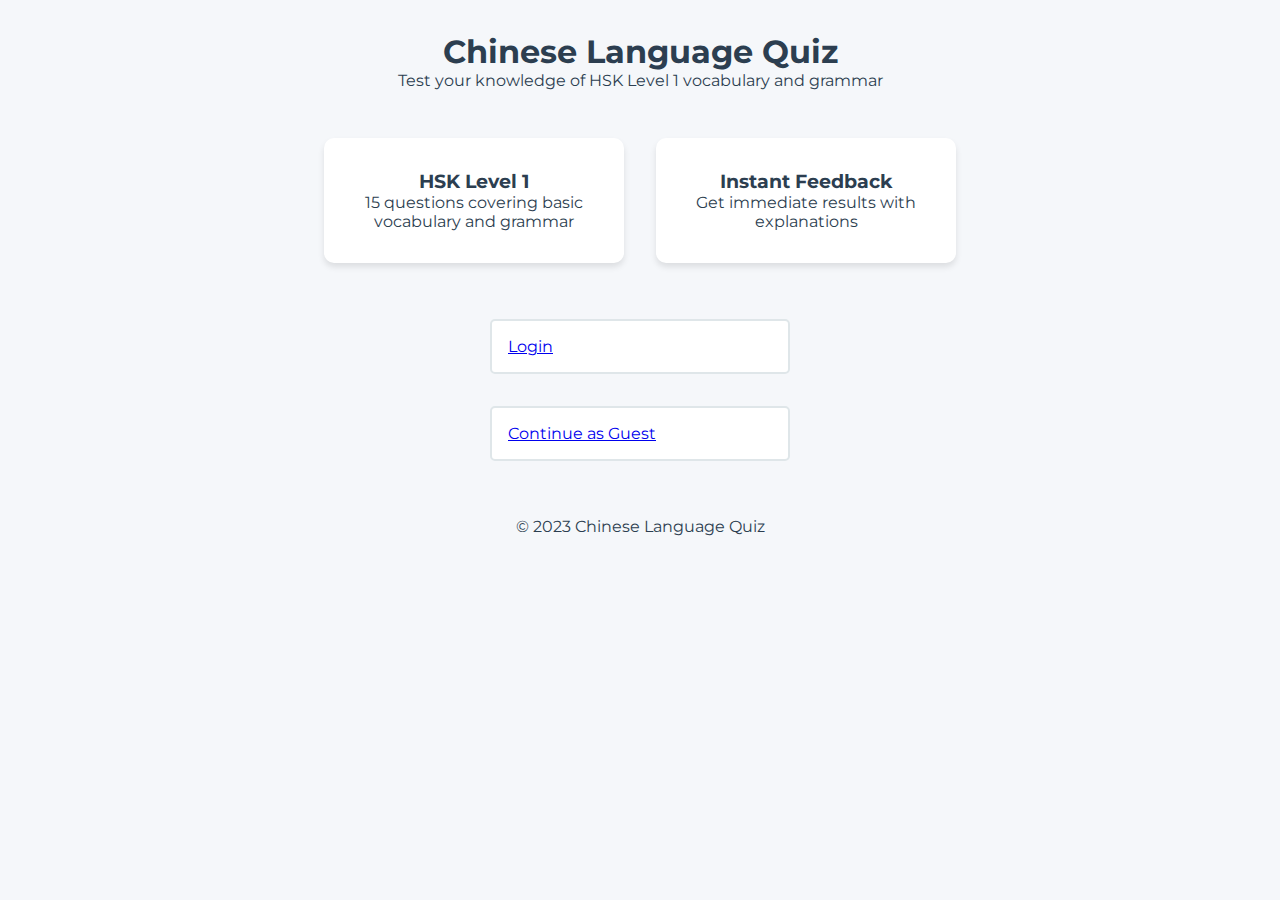
<file: chinese quiz/index.html>
<!DOCTYPE html>
<html lang="en">
<head>
  <meta charset="UTF-8">
  <meta name="viewport" content="width=device-width, initial-scale=1.0">
  <title>Chinese Language Quiz</title>
  <link rel="stylesheet" href="styles.css">
  <link href="https://fonts.googleapis.com/css2?family=Montserrat:wght@400;700&display=swap" rel="stylesheet">
</head>
<body>
  <div class="container home-container">
    <header>
      <h1>Chinese Language Quiz</h1>
      <p>Test your knowledge of HSK Level 1 vocabulary and grammar</p>
    </header>
    
    <main class="home-main">
      <div class="features">
        <div class="feature-card">
          <h3>HSK Level 1</h3>
          <p>15 questions covering basic vocabulary and grammar</p>
        </div>
        <div class="feature-card">
          <h3>Instant Feedback</h3>
          <p>Get immediate results with explanations</p>
        </div>
      </div>
      
      <div class="auth-buttons">
        <a href="login.html" class="btn login-btn">Login</a>
        <a href="quiz.html" class="btn guest-btn">Continue as Guest</a>
      </div>
    </main>
    
    <footer>
      <p>© 2023 Chinese Language Quiz</p>
    </footer>
  </div>
</body>
</html>
</file>
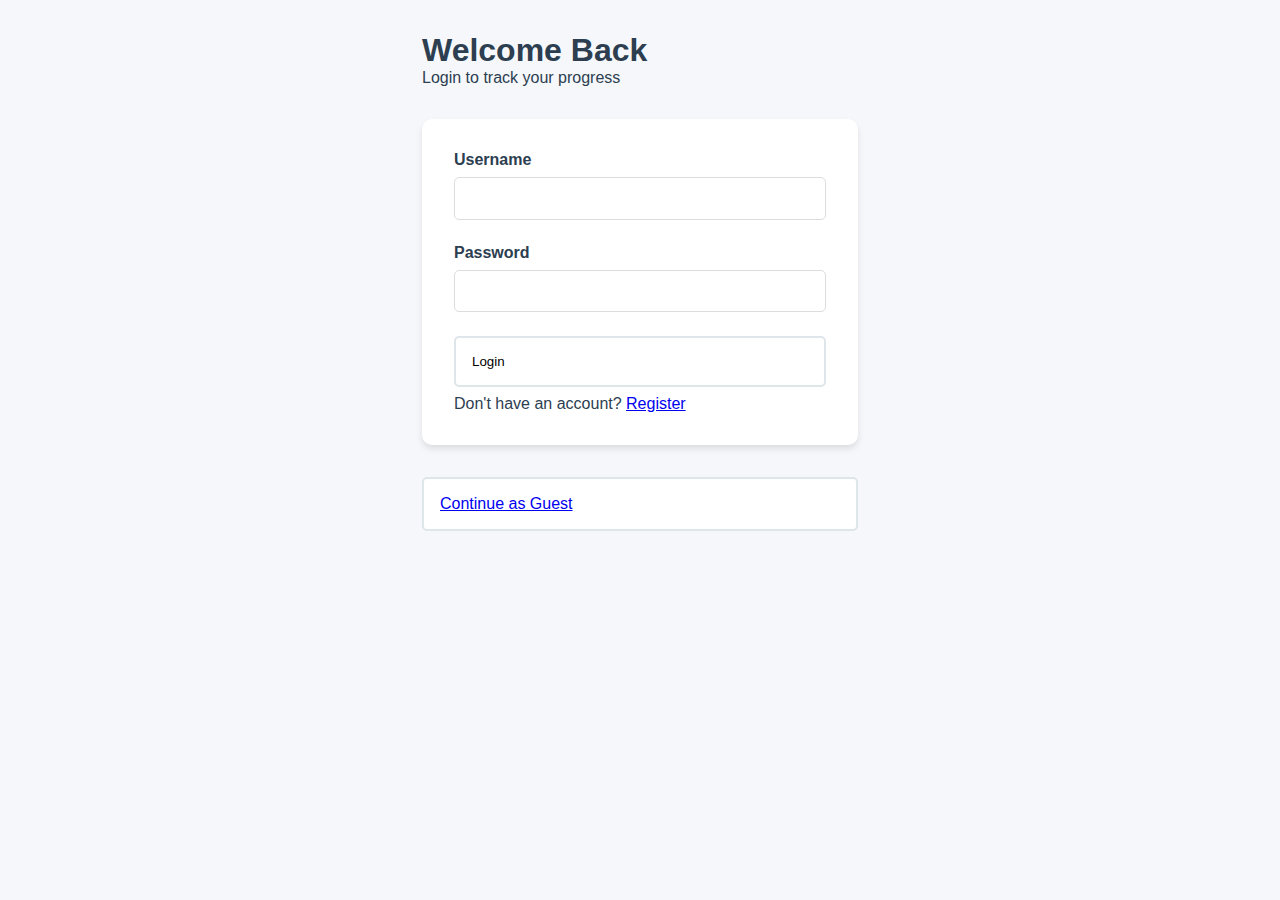
<file: chinese quiz/login.html>
<!DOCTYPE html>
<html lang="en">
<head>
  <meta charset="UTF-8">
  <meta name="viewport" content="width=device-width, initial-scale=1.0">
  <title>Login | Chinese Quiz</title>
  <link rel="stylesheet" href="styles.css">
</head>
<body>
  <div class="container login-container">
    <header>
      <h1>Welcome Back</h1>
      <p>Login to track your progress</p>
    </header>
    
    <form id="loginForm" class="auth-form">
      <div class="form-group">
        <label for="username">Username</label>
        <input type="text" id="username" required>
      </div>
      
      <div class="form-group">
        <label for="password">Password</label>
        <input type="password" id="password" required>
      </div>
      
      <button type="submit" class="btn submit-btn">Login</button>
      <p class="auth-alt">Don't have an account? <a href="#" id="showRegister">Register</a></p>
    </form>
    
    <form id="registerForm" class="auth-form" style="display: none;">
      <div class="form-group">
        <label for="regUsername">Username</label>
        <input type="text" id="regUsername" required>
      </div>
      
      <div class="form-group">
        <label for="regEmail">Email</label>
        <input type="email" id="regEmail" required>
      </div>
      
      <div class="form-group">
        <label for="regPassword">Password</label>
        <input type="password" id="regPassword" required>
      </div>
      
      <button type="submit" class="btn submit-btn">Register</button>
      <p class="auth-alt">Already have an account? <a href="#" id="showLogin">Login</a></p>
    </form>
    
    <a href="quiz.html" class="btn guest-btn">Continue as Guest</a>
  </div>
  
  <script src="js/auth.js"></script>
</body>
</html>
</file>
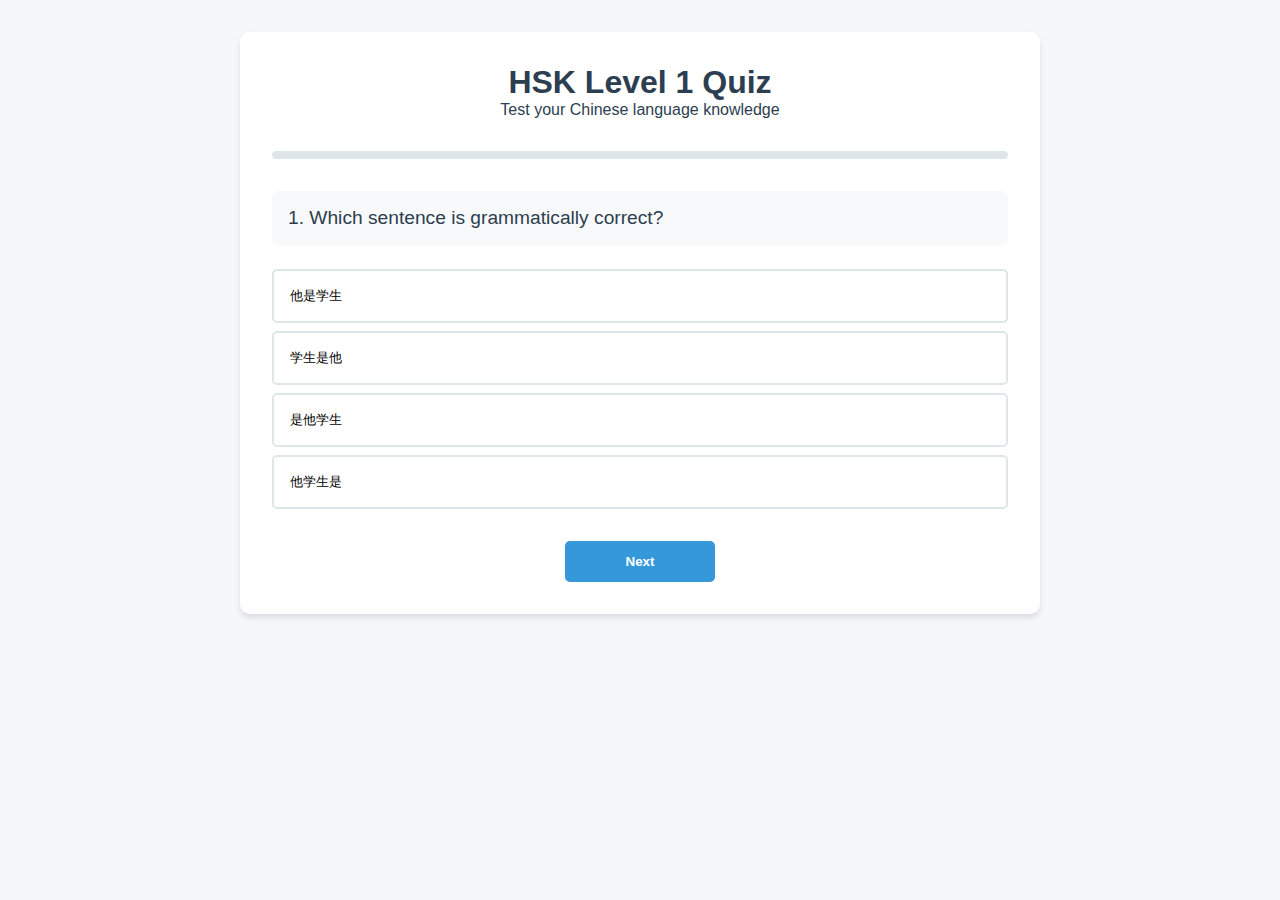
<file: chinese quiz/quiz.html>
<!DOCTYPE html>
<html lang="en">
<head>
  <meta charset="UTF-8">
  <meta name="viewport" content="width=device-width, initial-scale=1.0">
  <title>HSK Quiz | Chinese Language</title>
  <link rel="stylesheet" href="styles.css">
</head>
<body>
  <div class="quiz-container">
    <div class="quiz-header">
      <h1>HSK Level 1 Quiz</h1>
      <p>Test your Chinese language knowledge</p>
    </div>
    
    <div class="progress-container">
      <div class="progress-bar" id="progress"></div>
    </div>
    
    <p id="questions"></p>
    
    <button class="btn"></button>
    <button class="btn"></button>
    <button class="btn"></button>
    <button class="btn"></button>
    
    <button id="next">Next</button>
  </div>
  
  <dialog class="dialoge">
    <h1>Quiz Completed</h1>
    <p id="msg"></p>
    <button id="OK">Ok</button>
  </dialog>
  
  <script src="js/quiz.js"></script>
</body>
</html>
</file>
<file: chinese quiz/styles.css>
/* Global Styles */
* {
    padding: 0;
    margin: 0;
    box-sizing: border-box;
    font-family: 'Montserrat', sans-serif;
}

body {
    background-color: #f5f7fa;
    color: #2c3e50;
}

.container {
    max-width: 1200px;
    margin: 0 auto;
    padding: 2rem;
}

/* Home Page */
.home-container {
    text-align: center;
}

.home-main {
    margin: 3rem 0;
}

.features {
    display: flex;
    justify-content: center;
    gap: 2rem;
    margin: 3rem 0;
    flex-wrap: wrap;
}

.feature-card {
    background: white;
    padding: 2rem;
    border-radius: 10px;
    box-shadow: 0 4px 6px rgba(0,0,0,0.1);
    width: 300px;
}

.auth-buttons {
    display: flex;
    flex-direction: column;
    gap: 1rem;
    max-width: 300px;
    margin: 2rem auto;
}

/* Login Page */
.login-container {
    max-width: 500px;
}

.auth-form {
    background: white;
    padding: 2rem;
    border-radius: 10px;
    box-shadow: 0 4px 6px rgba(0,0,0,0.1);
    margin: 2rem 0;
}

.form-group {
    margin-bottom: 1.5rem;
}

.form-group label {
    display: block;
    margin-bottom: 0.5rem;
    font-weight: bold;
}

.form-group input {
    width: 100%;
    padding: 0.8rem;
    border: 1px solid #ddd;
    border-radius: 5px;
}

/* Quiz Page */
.quiz-container {
    max-width: 800px;
    background: white;
    padding: 2rem;
    border-radius: 10px;
    box-shadow: 0 4px 6px rgba(0,0,0,0.1);
    margin: 2rem auto;
}

.quiz-header {
    text-align: center;
    margin-bottom: 2rem;
}

#questions {
    font-size: 1.2rem;
    margin: 1.5rem 0;
    padding: 1rem;
    background: #f8f9fa;
    border-radius: 5px;
}

.btn {
    display: block;
    width: 100%;
    padding: 1rem;
    margin: 0.5rem 0;
    background: white;
    border: 2px solid #dfe6e9;
    border-radius: 5px;
    cursor: pointer;
    text-align: left;
    transition: all 0.3s;
}

.btn:hover {
    background: #f1f2f6;
}

.btn.correct {
    background: #55efc4;
    border-color: #00b894;
    color: white;
}

.btn.wrong {
    background: #ff7675;
    border-color: #d63031;
    color: white;
}

#next {
    display: block;
    width: 150px;
    padding: 0.8rem;
    margin: 2rem auto 0;
    background: #3498db;
    color: white;
    border: none;
    border-radius: 5px;
    cursor: pointer;
    font-weight: bold;
}

#next:hover {
    background: #2980b9;
}

/* Progress Bar */
.progress-container {
    width: 100%;
    height: 8px;
    background: #dfe6e9;
    border-radius: 4px;
    margin-bottom: 2rem;
    overflow: hidden;
}

.progress-bar {
    height: 100%;
    background: #3498db;
    width: 0%;
    transition: width 0.3s;
}

/* Dialog */
.dialoge {
    border: none;
    border-radius: 10px;
    padding: 2rem;
    max-width: 400px;
    width: 90%;
    box-shadow: 0 5px 30px rgba(0,0,0,0.3);
    text-align: center;
}

.dialoge::backdrop {
    background: rgba(0,0,0,0.5);
}

#OK {
    padding: 0.8rem 2rem;
    background: #3498db;
    color: white;
    border: none;
    border-radius: 5px;
    cursor: pointer;
    margin-top: 1rem;
}

#OK:hover {
    background: #2980b9;
}

/* Responsive */
@media (max-width: 768px) {
    .container {
        padding: 1rem;
    }
    
    .features {
        flex-direction: column;
        align-items: center;
    }
    
    .quiz-container {
        margin: 1rem;
        padding: 1rem;
    }
    
    #next {
        width: 100%;
    }
}
</file>
